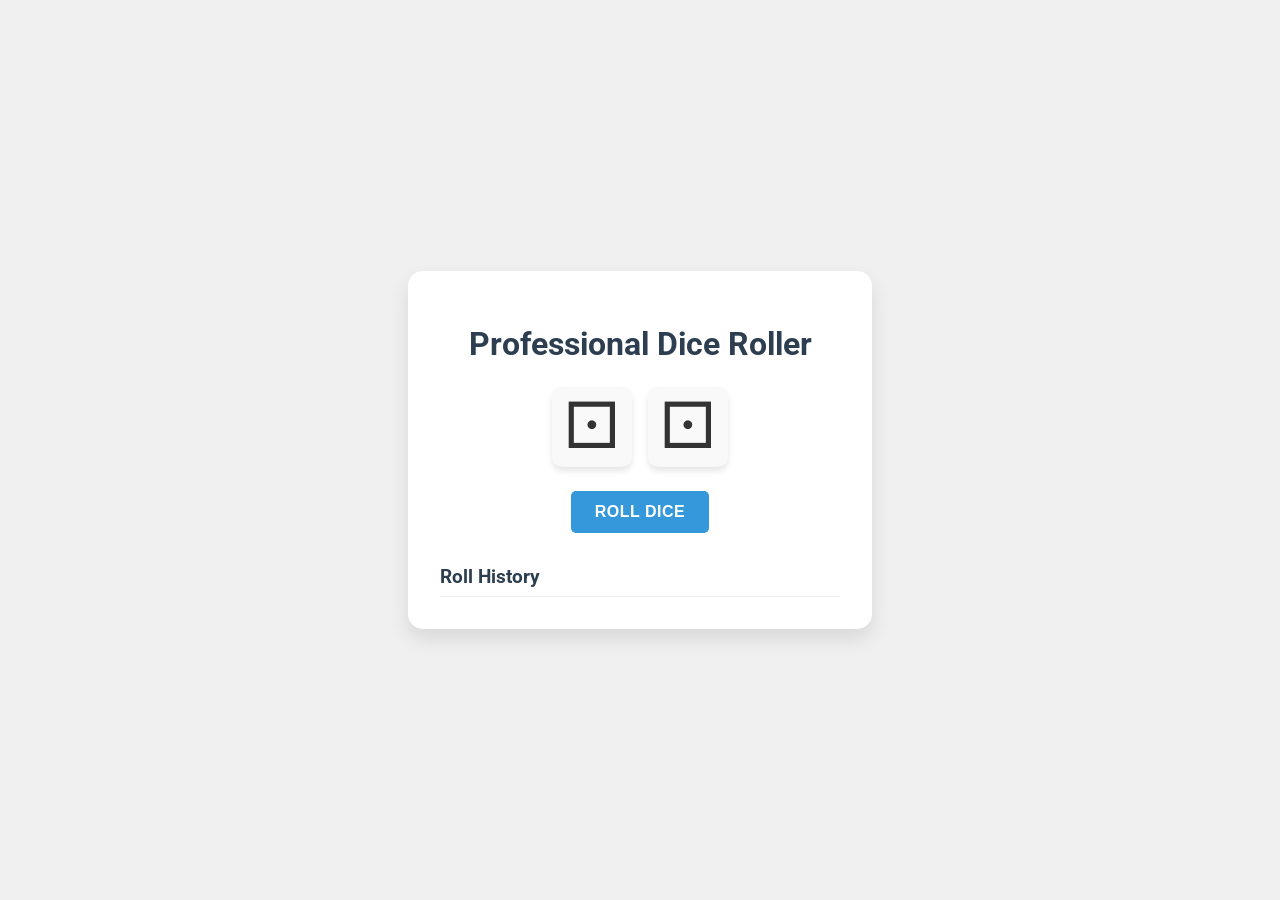
<file: index.html>
<!DOCTYPE html>
<html lang="en">
<head>
    <meta charset="UTF-8">
    <meta name="viewport" content="width=device-width, initial-scale=1.0">
    <title>Professional Dice Roller</title>
    <link rel="stylesheet" href="styles.css">
    <link href="https://fonts.googleapis.com/css2?family=Roboto:wght@400;700&display=swap" rel="stylesheet">
</head>
<body>
    <div class="container">
        <h1>Professional Dice Roller</h1>
        <div id="dice-container">
            <div id="dice-result1" class="dice-result">⚀</div>
            <div id="dice-result2" class="dice-result">⚀</div>
        </div>
        <button id="roll-button">Roll Dice</button>
        <div id="roll-history">
            <h2>Roll History</h2>
            <ul id="history-list"></ul>
        </div>
    </div>
    <script src="script3.js"></script>
</body>
</html>
</file>
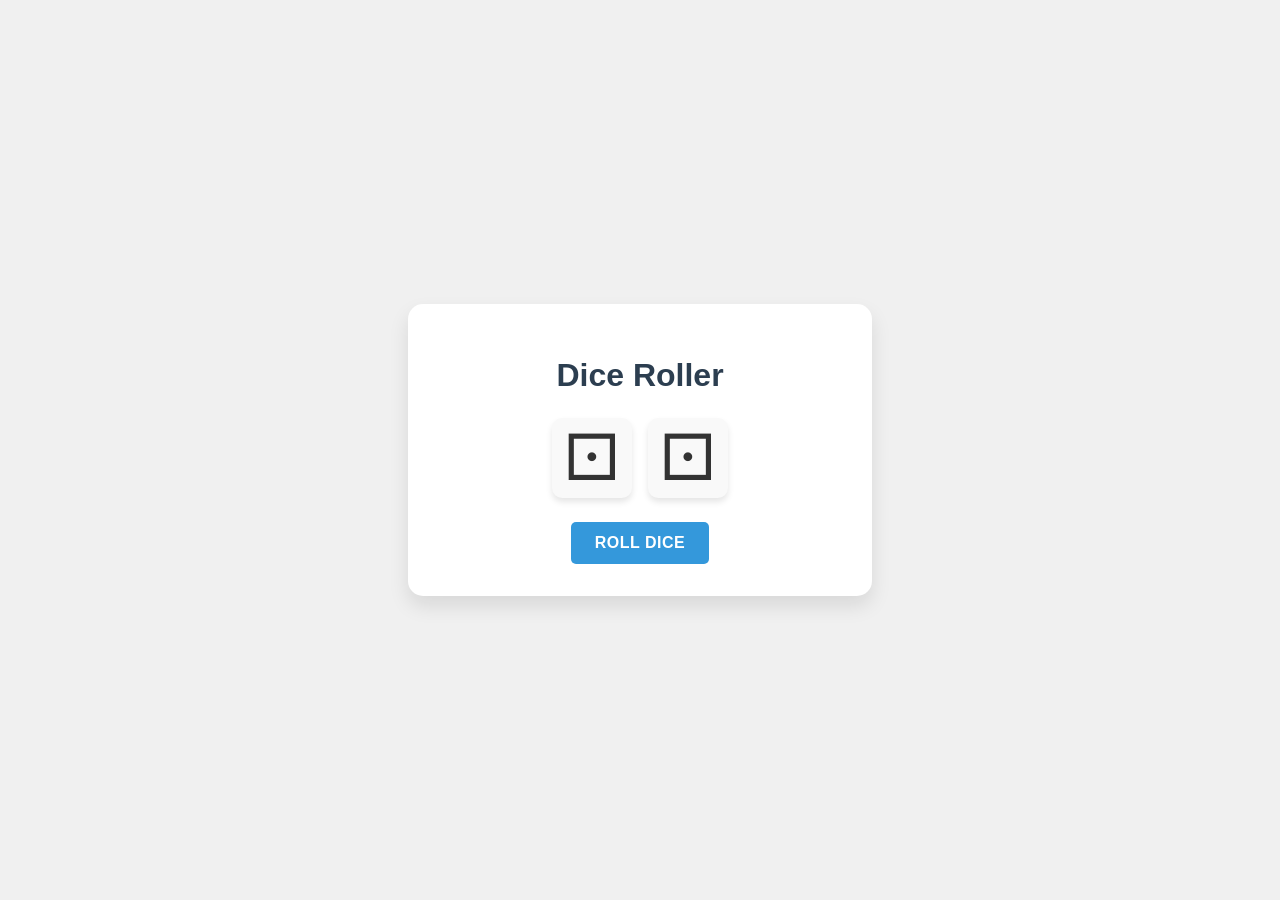
<file: index3.html>
<!DOCTYPE html>
<html lang="en">
<head>
<meta charset="UTF-8">
<meta name="viewport" content="width=device-width, initial-scale=1.0">
<title>Dice Roller</title>
<link rel="stylesheet" href="styles.css">
</head>
<body>
<div class="container">
  <h1>Dice Roller</h1>
  <div id="dice-container">
    <div id="dice-result1" class="dice-result">⚀</div>
    <div id="dice-result2" class="dice-result">⚀</div>
</div>
<button id="roll-button">Roll Dice</button>

</div>
<script src="script3.js"></script>
</body>
</html>
</file>
<file: styles.css>
body {
    font-family: 'Roboto', Arial, sans-serif;
    background-color: #f0f0f0;
    margin: 0;
    display: flex;
    justify-content: center;
    align-items: center;
    min-height: 100vh;
    color: #333;
}

.container {
    text-align: center;
    background-color: #fff;
    padding: 2rem;
    border-radius: 15px;
    box-shadow: 0 10px 20px rgba(0, 0, 0, 0.1);
    max-width: 400px;
    width: 100%;
}

h1 {
    color: #2c3e50;
    margin-bottom: 1.5rem;
}

#dice-container {
    display: flex;
    justify-content: center;
    gap: 1rem;
    margin-bottom: 1.5rem;
}

.dice-result {
    font-size: 4rem;
    background-color: #f9f9f9;
    border-radius: 10px;
    width: 80px;
    height: 80px;
    display: flex;
    justify-content: center;
    align-items: center;
    box-shadow: 0 4px 6px rgba(0, 0, 0, 0.1);
    transition: transform 0.3s ease;
}

.shake {
    animation: shake-animation 0.5s cubic-bezier(.36,.07,.19,.97) both;
}

@keyframes shake-animation {
    10%, 90% { transform: translate3d(-1px, 0, 0); }
    20%, 80% { transform: translate3d(2px, 0, 0); }
    30%, 50%, 70% { transform: translate3d(-4px, 0, 0); }
    40%, 60% { transform: translate3d(4px, 0, 0); }
}

button {
    background-color: #3498db;
    color: #fff;
    border: none;
    border-radius: 5px;
    padding: 0.75rem 1.5rem;
    font-size: 1rem;
    cursor: pointer;
    transition: background-color 0.3s ease;
    font-weight: bold;
    text-transform: uppercase;
    letter-spacing: 0.5px;
}

button:hover {
    background-color: #2980b9;
}

#roll-history {
    margin-top: 2rem;
    text-align: left;
}

h2 {
    font-size: 1.2rem;
    color: #2c3e50;
    margin-bottom: 0.5rem;
}

#history-list {
    list-style-type: none;
    padding: 0;
    margin: 0;
    max-height: 150px;
    overflow-y: auto;
    border-top: 1px solid #eee;
}

#history-list li {
    padding: 0.5rem 0;
    border-bottom: 1px solid #eee;
    font-size: 0.9rem;
}

@media (max-width: 480px) {
    .container {
        padding: 1.5rem;
    }

    h1 {
        font-size: 1.5rem;
    }

    .dice-result {
        font-size: 3rem;
        width: 60px;
        height: 60px;
    }

    button {
        padding: 0.6rem 1.2rem;
        font-size: 0.9rem;
    }
}
</file>
